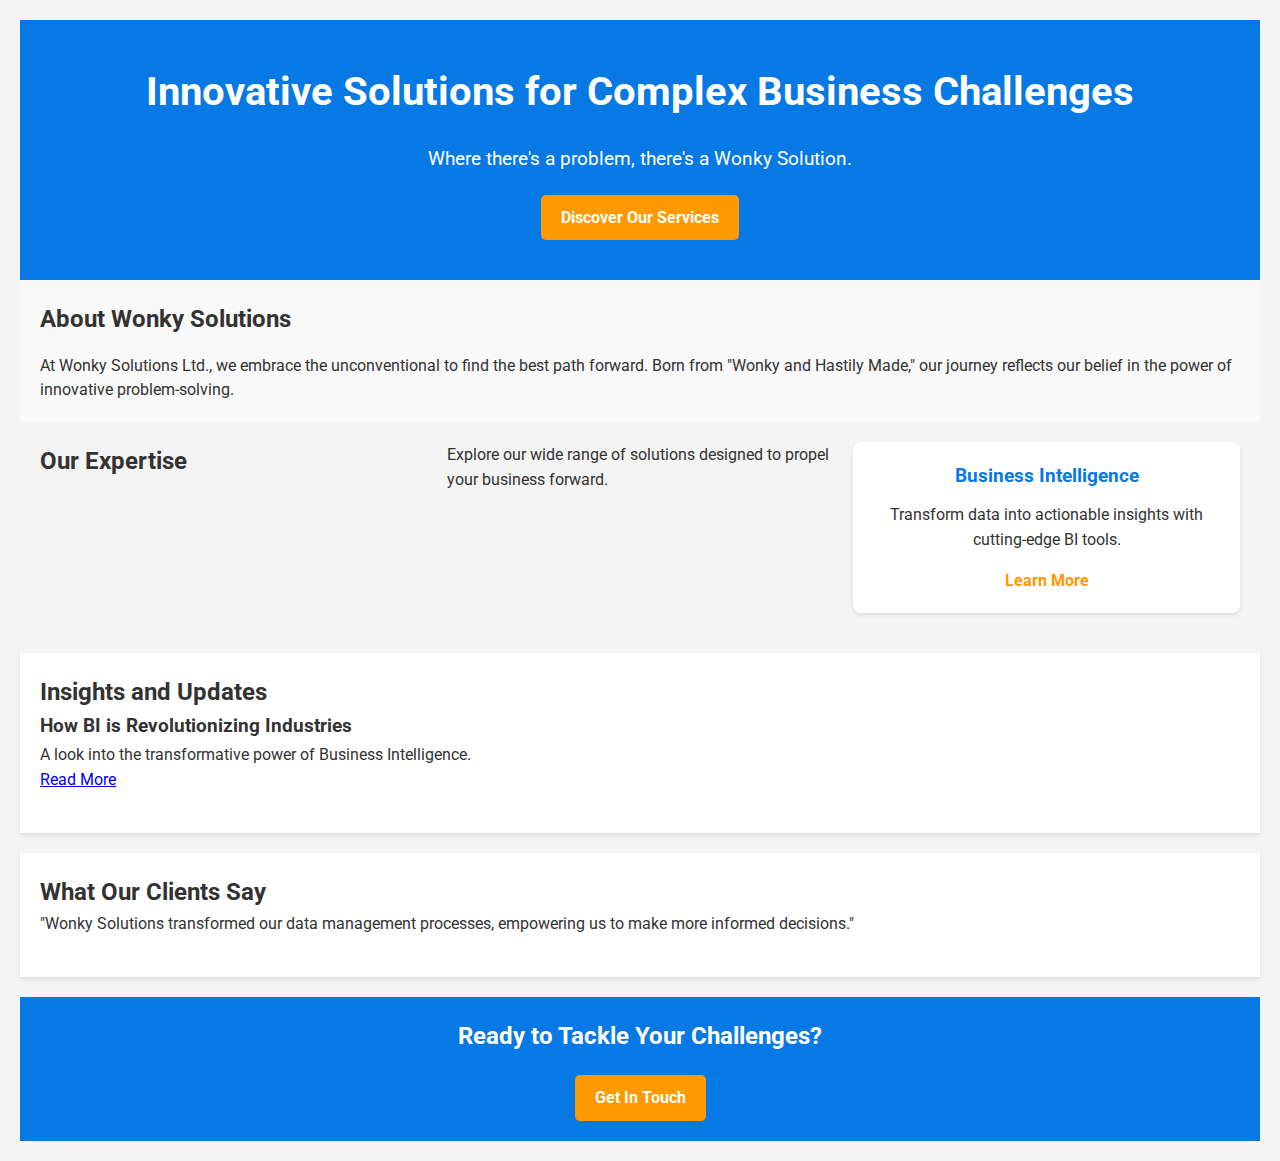
<file: index.html>
<!DOCTYPE html>
<html lang="en">
<head>
    <meta charset="UTF-8">
    <meta name="viewport" content="width=device-width, initial-scale=1.0">
    <title>Wonky Solutions Ltd - Home</title>
    <link href="https://fonts.googleapis.com/css2?family=Roboto:wght@400;700&family=Space+Mono&display=swap" rel="stylesheet">
    <link rel="stylesheet" href="styles.css">
</head>
<body>
    <main>
        <!-- Hero Section -->
        <section class="hero">
            <h1>Innovative Solutions for Complex Business Challenges</h1>
            <p>Where there's a problem, there's a Wonky Solution.</p>
            <a href="#services" class="cta-button">Discover Our Services</a>
        </section>

        <!-- About Section -->
        <section class="about">
            <h2>About Wonky Solutions</h2>
            <p>At Wonky Solutions Ltd., we embrace the unconventional to find the best path forward. Born from "Wonky and Hastily Made," our journey reflects our belief in the power of innovative problem-solving.</p>
        </section>

        <!-- Services Overview Section -->
        <section class="services-overview">
            <h2>Our Expertise</h2>
            <p>Explore our wide range of solutions designed to propel your business forward.</p>
            <div class="service">
                <h3>Business Intelligence</h3>
                <p>Transform data into actionable insights with cutting-edge BI tools.</p>
                <a href="services.html#bi">Learn More</a>
            </div>
            <!-- Repeat for other services -->
        </section>

        <!-- Latest Insights Section -->
        <section class="latest-insights">
            <h2>Insights and Updates</h2>
            <article>
                <h3>How BI is Revolutionizing Industries</h3>
                <p>A look into the transformative power of Business Intelligence.</p>
                <a href="blog.html#biRevolution">Read More</a>
            </article>
            <!-- Repeat for other relevant blog posts -->
        </section>

        <!-- Testimonials Section -->
        <section class="testimonials">
            <h2>What Our Clients Say</h2>
            <blockquote>"Wonky Solutions transformed our data management processes, empowering us to make more informed decisions."</blockquote>
            <!-- Repeat for other testimonials -->
        </section>

        <!-- Final CTA Section -->
        <section class="final-cta">
            <h2>Ready to Tackle Your Challenges?</h2>
            <a href="contact.html" class="cta-button">Get In Touch</a>
        </section>
    </main>
</body>
</html>
</file>
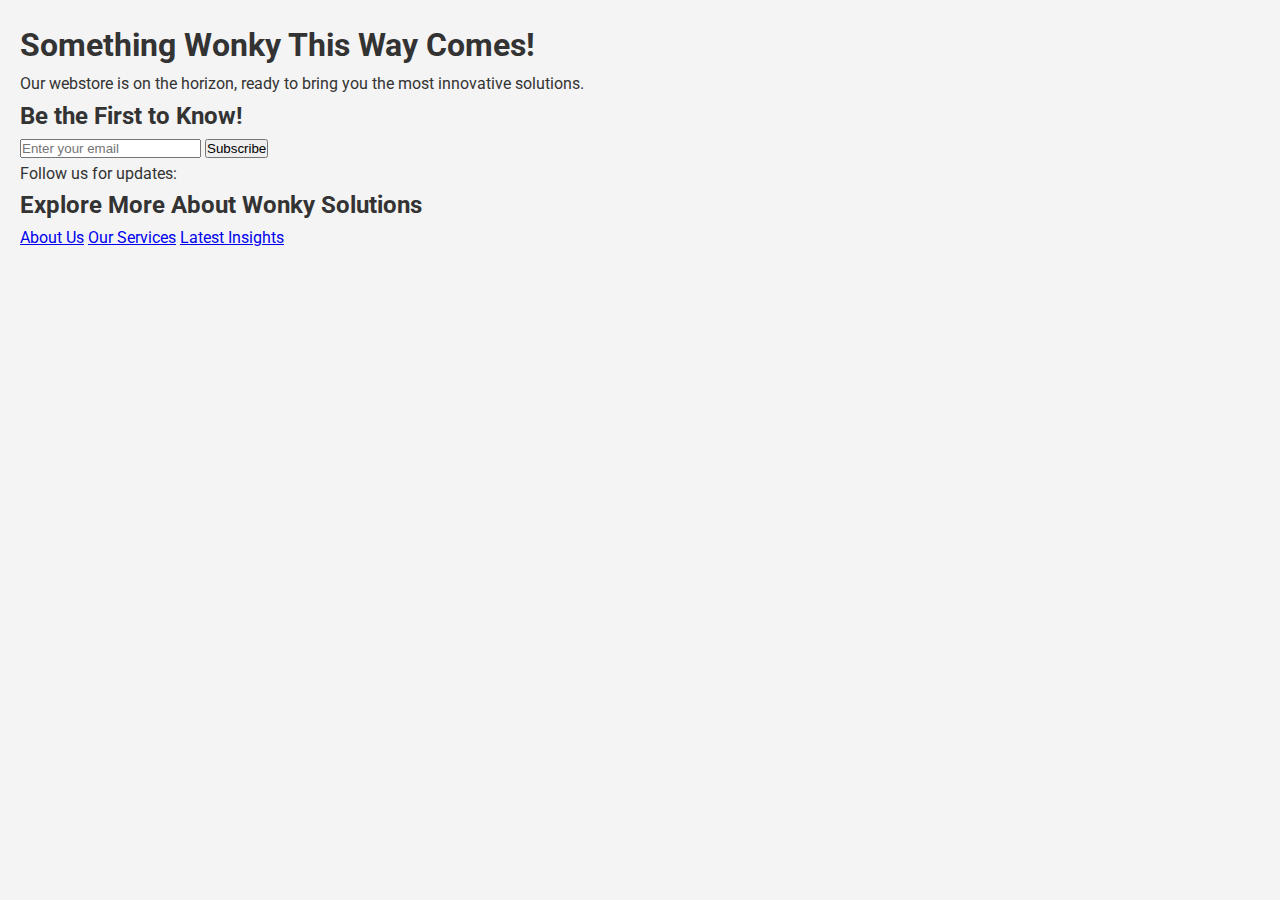
<file: coming-soon.html>
<!DOCTYPE html>
<html lang="en">
<head>
    <meta charset="UTF-8">
    <meta name="viewport" content="width=device-width, initial-scale=1.0">
    <title>Coming Soon - Wonky Solutions Webstore</title>
    <link href="https://fonts.googleapis.com/css2?family=Roboto:wght@400;700&family=Space+Mono&display=swap" rel="stylesheet">
    <link rel="stylesheet" href="styles.css">
</head>
<body>
    <main class="coming-soon">
        <h1>Something Wonky This Way Comes!</h1>

        <p>Our webstore is on the horizon, ready to bring you the most innovative solutions.</p>
        
        <section class="subscribe">
            <h2>Be the First to Know!</h2>
            <form action="subscribe.php" method="post">
                <input type="email" name="email" placeholder="Enter your email">
                <button type="submit">Subscribe</button>
            </form>
        </section>
        
        <section class="social-media">
            <p>Follow us for updates:</p>
            <!-- Include social media icons with links here -->
        </section>
        
        <section class="explore-more">
            <h2>Explore More About Wonky Solutions</h2>
            <a href="about.html">About Us</a>
            <a href="services.html">Our Services</a>
            <a href="blog.html">Latest Insights</a>
        </section>
    </main>
</body>
</html>
</file>
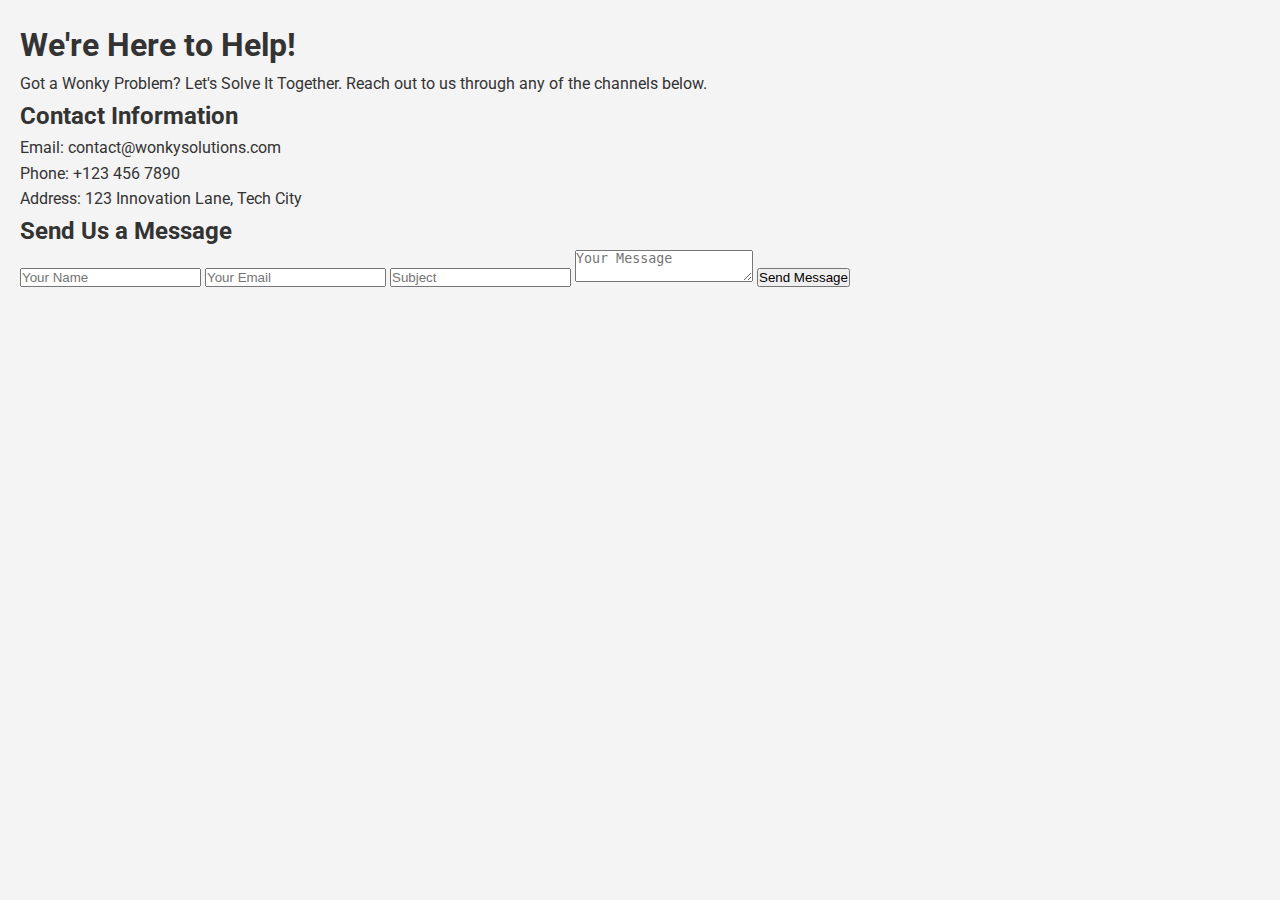
<file: contact.html>
<!DOCTYPE html>
<html lang="en">
<head>
    <meta charset="UTF-8">
    <meta name="viewport" content="width=device-width, initial-scale=1.0">
    <title>Wonky Solutions Ltd - Contact Us</title>
    <link href="https://fonts.googleapis.com/css2?family=Roboto:wght@400;700&family=Space+Mono&display=swap" rel="stylesheet">
    <link rel="stylesheet" href="styles.css">
</head>
<body>
    <main>
        <!-- Contact Introduction -->
        <section class="contact-intro">
            <h1>We're Here to Help!</h1>
            <p>Got a Wonky Problem? Let's Solve It Together. Reach out to us through any of the channels below.</p>
        </section>

        <!-- Contact Information -->
        <section class="contact-info">
            <h2>Contact Information</h2>
            <p>Email: contact@wonkysolutions.com</p>
            <p>Phone: +123 456 7890</p>
            <p>Address: 123 Innovation Lane, Tech City</p>
            <!-- Social media links -->
        </section>

        <!-- Contact Form -->
        <section class="contact-form">
            <h2>Send Us a Message</h2>
            <form action="submit_form.php" method="post">
                <input type="text" name="name" placeholder="Your Name" required>
                <input type="email" name="email" placeholder="Your Email" required>
                <input type="text" name="subject" placeholder="Subject" required>
                <textarea name="message" placeholder="Your Message" required></textarea>
                <button type="submit">Send Message</button>
            </form>
        </section>
    </main>
</body>
</html>
</file>
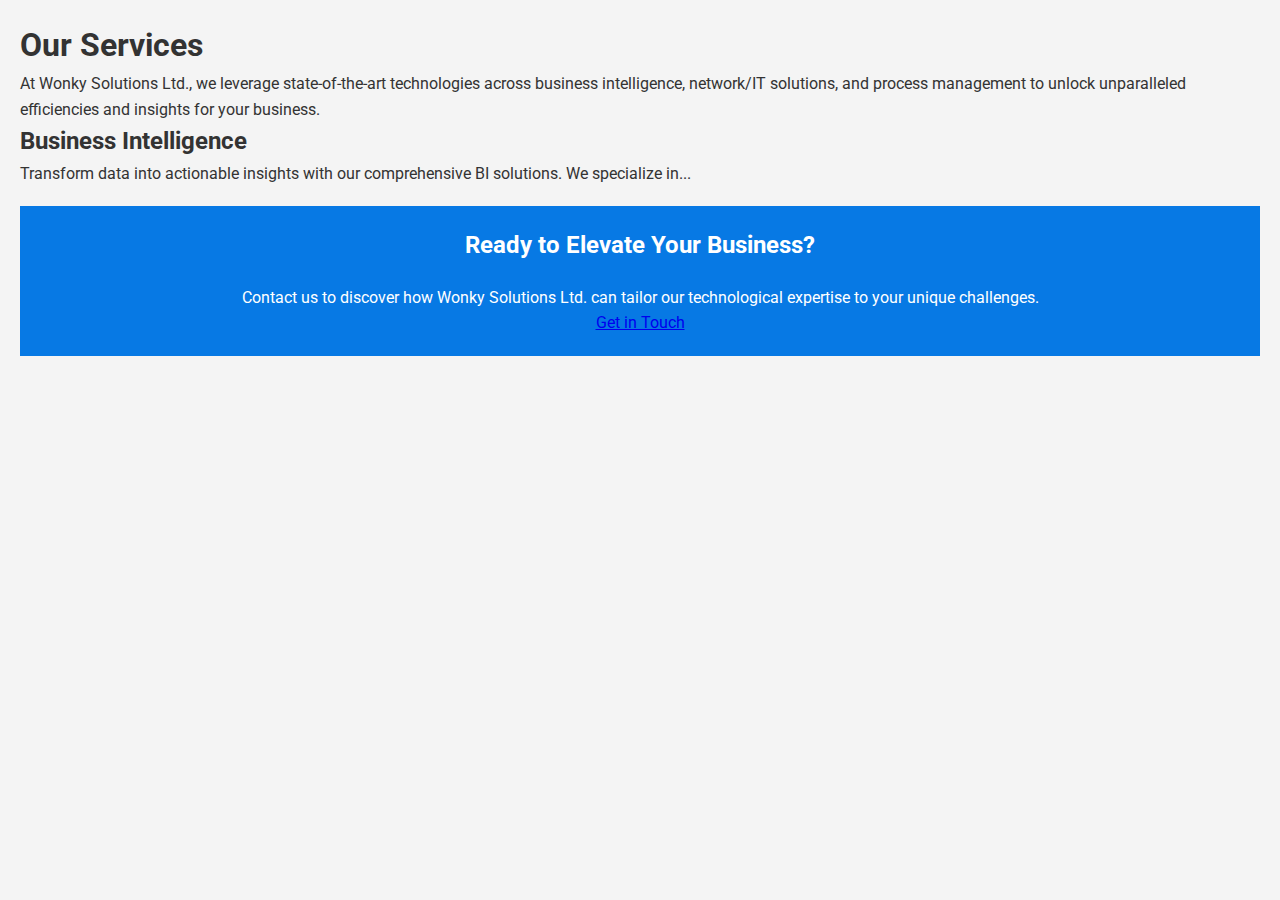
<file: services.html>
<!DOCTYPE html>
<html lang="en">
<head>
    <meta charset="UTF-8">
    <meta name="viewport" content="width=device-width, initial-scale=1.0">
    <title>Wonky Solutions Ltd - Services</title>
    <link href="https://fonts.googleapis.com/css2?family=Roboto:wght@400;700&family=Space+Mono&display=swap" rel="stylesheet">
    <link rel="stylesheet" href="styles.css">
</head>
<body>
    <main>
        <!-- Introduction to Services -->
        <section class="services-intro">
            <h1>Our Services</h1>
            <p>At Wonky Solutions Ltd., we leverage state-of-the-art technologies across business intelligence, network/IT solutions, and process management to unlock unparalleled efficiencies and insights for your business.</p>
        </section>

        <!-- Detailed Services Sections -->
        <!-- Example for Business Intelligence -->
        <section class="service-detail">
            <h2>Business Intelligence</h2>
            <p>Transform data into actionable insights with our comprehensive BI solutions. We specialize in...</p>
            <!-- Technologies list and descriptions -->
        </section>
        <!-- Repeat for other services -->

        <!-- Call to Action -->
        <section class="final-cta">
            <h2>Ready to Elevate Your Business?</h2>
            <p>Contact us to discover how Wonky Solutions Ltd. can tailor our technological expertise to your unique challenges.</p>
            <a href="contact.html">Get in Touch</a>
        </section>
    </main>
</body>
</html>
</file>
<file: styles.css>
/* Basic reset and body styling */
* {
    margin: 0;
    padding: 0;
    box-sizing: border-box;
}

body {
    font-family: 'Roboto', sans-serif; /* Updated font */
    line-height: 1.6;
    color: #333;
    padding: 20px;
    background-color: #f4f4f4;
}

/* Header and Navigation */
header {
    background: #333;
    color: #fff;
    padding-top: 30px;
    min-height: 70px;
    border-bottom: #0779e4 3px solid;
}

header a, nav ul li a {
    font-family: 'Space Mono', monospace; /* Updated font for a wonky, tech feel */
    color: #fff;
    text-decoration: none;
    text-transform: uppercase;
    font-size: 16px;
}

/* Hero Section */
.hero {
    background: #0779e4; /* Or use background-image with a linear-gradient overlay */
    color: #fff;
    padding: 40px 20px;
    text-align: center;
}

.hero h1 {
    margin-bottom: 20px;
    font-size: 2.5rem;
}

.hero p {
    margin-bottom: 20px;
    font-size: 1.2rem;
}

.cta-button {
    display: inline-block;
    background: #ff9900;
    color: #fff;
    padding: 10px 20px;
    border-radius: 5px;
    text-decoration: none;
    font-weight: bold;
}

/* About Section */
.about {
    padding: 20px;
    background: #f9f9f9;
}

.about h2 {
    margin-bottom: 15px;
}

.about p {
    font-size: 1rem;
    line-height: 1.5;
}

/* Services Overview Section */
.services-overview {
    display: grid;
    grid-template-columns: repeat(auto-fit, minmax(300px, 1fr));
    gap: 20px;
    padding: 20px;
}

.service {
    background: #fff;
    box-shadow: 0 2px 4px rgba(0,0,0,0.1);
    border-radius: 8px;
    padding: 20px;
    text-align: center;
}

.service h3 {
    color: #0779e4;
    margin-bottom: 10px;
}

.service p {
    margin-bottom: 15px;
}

.service a {
    color: #ff9900;
    text-decoration: none;
    font-weight: bold;
}

/* Testimonials and Insights */
.testimonials, .latest-insights {
    background: #fff;
    padding: 20px;
    margin-top: 20px;
    box-shadow: 0 2px 4px rgba(0,0,0,0.1);
}

.testimonials blockquote, .latest-insights article {
    font-size: 1rem;
    margin-bottom: 20px;
}
/*Final CTA */
.final-cta {
    background: #0779e4;
    color: #fff;
    text-align: center;
    padding: 20px;
    margin-top: 20px;
}

.final-cta h2 {
    margin-bottom: 20px;
}

.final-cta a.cta-button {
    background: #ff9900;
    padding: 10px 20px;
    border-radius: 5px;
    color: #fff;
    text-decoration: none;
    font-weight: bold;
}

/* Footer */
footer {
    background: #333;
    color: #fff;
    text-align: center;
    padding: 20px 0;
    margin-top: 20px;
}

/* Responsive Design Adjustments */
@media (max-width: 768px) {
    .services-overview {
        grid-template-columns: 1fr;
    }

    nav ul {
        flex-direction: column;
        padding: 0;
    }

    nav ul li {
        margin-bottom: 10px;
    }
}
</file>
